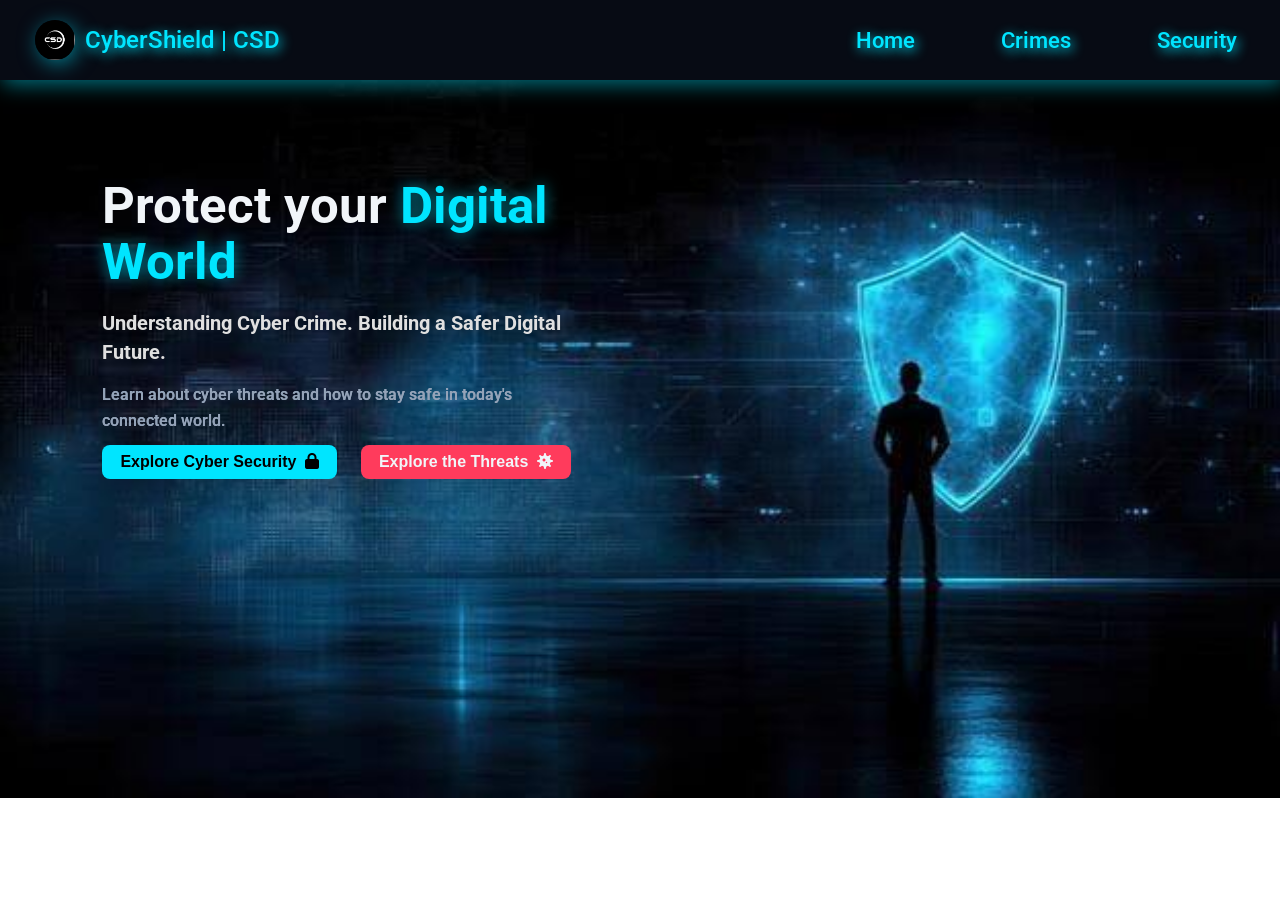
<file: index.html>
<!DOCTYPE html>
<html lang="en">
<head>
    <meta charset="UTF-8">
    <meta name="viewport" content="width=device-width, initial-scale=1.0">
    <title>CyberShield | CSD</title>
    <link rel="stylesheet" href="style.css">
    <link rel="preconnect" href="https://fonts.googleapis.com">
    <link rel="preconnect" href="https://fonts.gstatic.com" crossorigin>
    <link rel="stylesheet" href="https://cdnjs.cloudflare.com/ajax/libs/font-awesome/6.5.0/css/all.min.css">
    <link href="https://fonts.googleapis.com/css2?family=Roboto:ital,wght@0,100..900;1,100..900&display=swap"
        rel="stylesheet">
</head>
<style>
    html, body{
    width: 100%;
    height: 100%;
    overflow: hidden;
}
</style>

<body>
    <!--Header-->
    <header>
        <div class="header">
            <div class="left-section">
                <a href="index.html"><img src="images/logo.PNG" class="logo">
                    <span class="logo-name"> CyberShield | CSD </span></a>
            </div>
            <div class="right-section">
                <a href="home.html">Home</a>
                <a href="cybercrimes.html">Crimes</a>
                <a href="cybersecurity.html">Security</a>
            </div>
        </div>
    </header>

    <!--Hero Section-->
    <section class="hero-container-box">
        <img src="images/hero-img.jfif" class="hero-img">
        <div class="hero-msg">
            <h1>Protect your <span>Digital World</span></h1>
            <h3>Understanding Cyber Crime. Building a Safer Digital Future.</h3>
            <p>Learn about cyber threats and how to stay safe in today's connected world.</p>

            <a href="cybersecurity.html"><button class="hero-button-security">Explore Cyber Security
                    <i class="fa-solid fa-lock"></i>
                </button></a>

            <a href="cybercrimes.html"><button class="hero-button-threats">Explore the Threats
                    <i class="fa-solid fa-virus"></i>
                </button>
            </a>

        </div>
    </section>

</body>

</html>
</file>
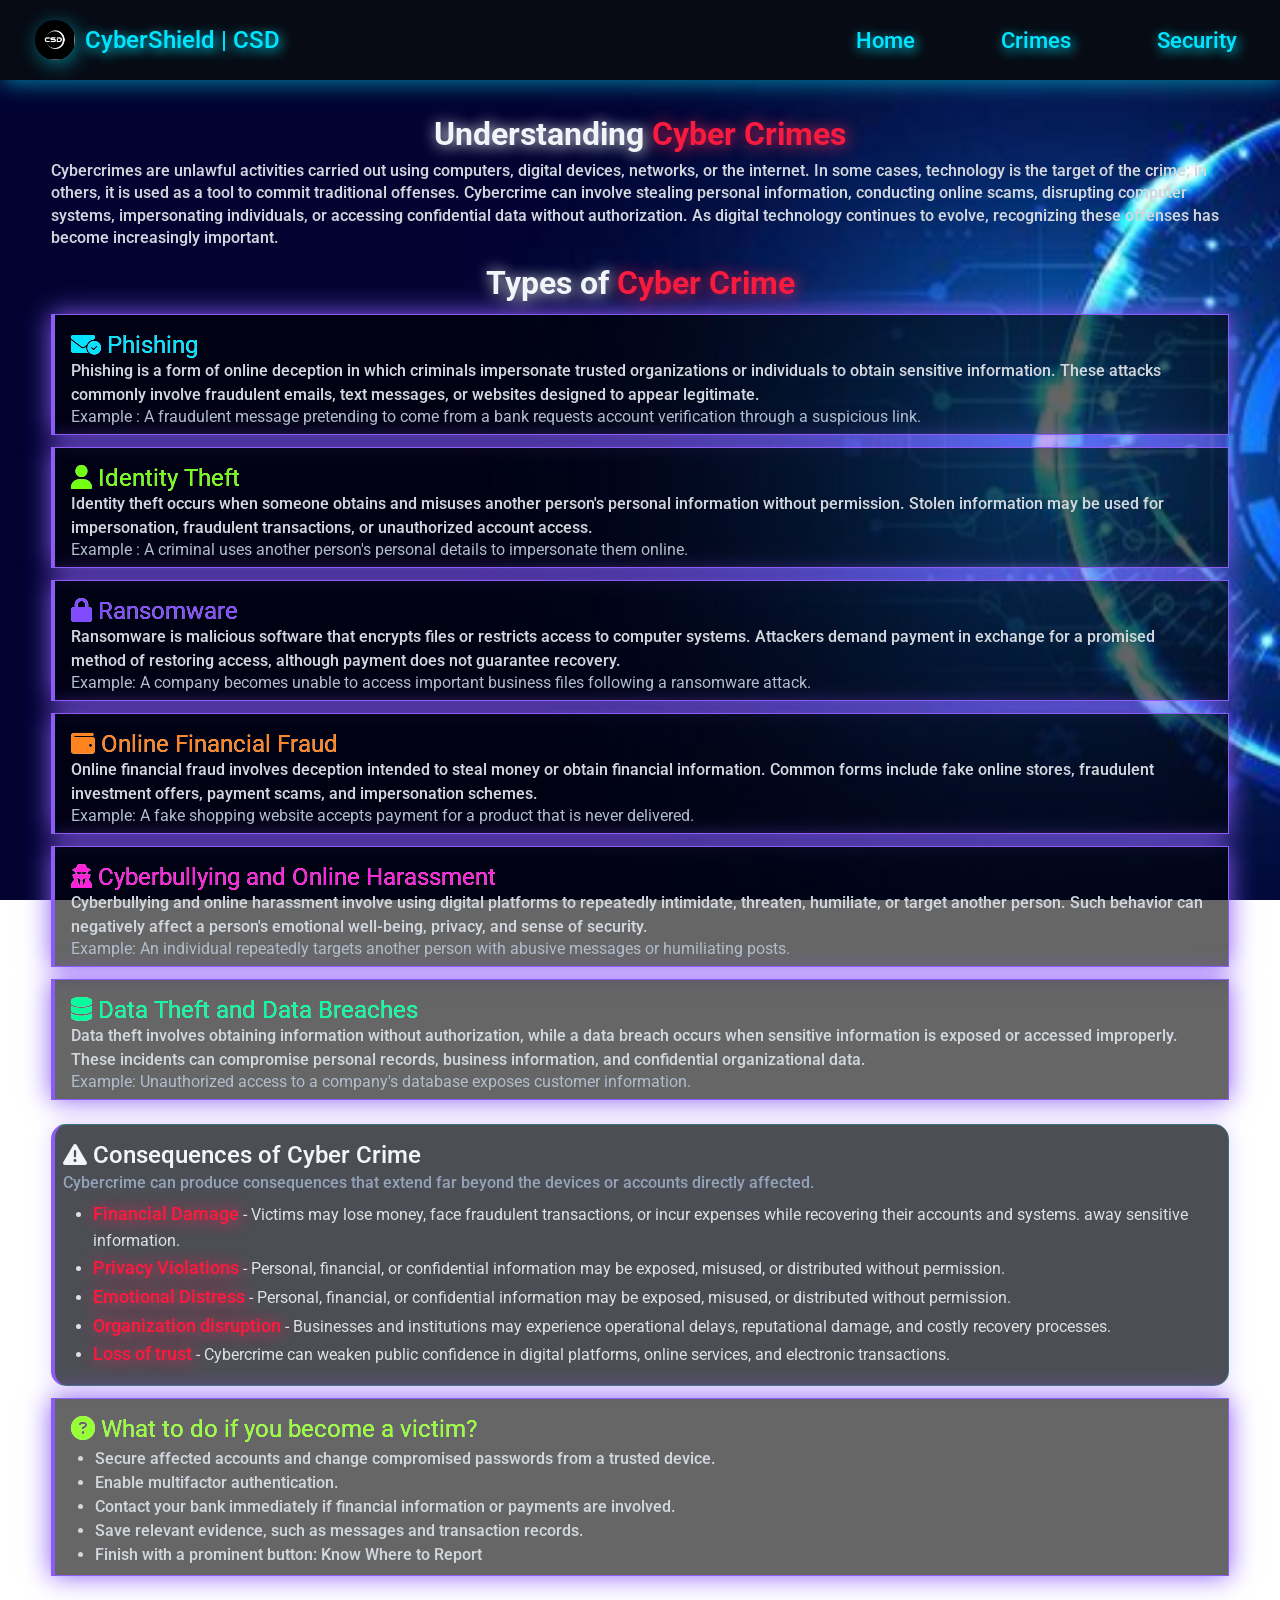
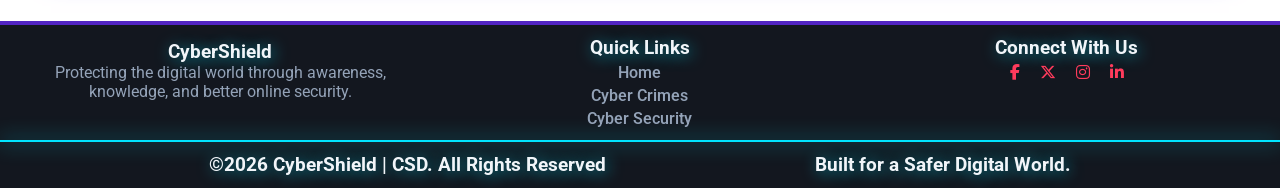
<file: cybercrimes.html>
<!DOCTYPE html>
<html lang="en">

<head>
    <meta charset="UTF-8">
    <meta name="viewport" content="width=device-width, initial-scale=1.0">
    <title>CSD | Cyber Crimes</title>
    <link rel="stylesheet" href="style.css">
    <link rel="preconnect" href="https://fonts.googleapis.com">
    <link rel="preconnect" href="https://fonts.gstatic.com" crossorigin>
    <link rel="stylesheet" href="https://cdnjs.cloudflare.com/ajax/libs/font-awesome/6.5.0/css/all.min.css">
    <link href="https://fonts.googleapis.com/css2?family=Roboto:ital,wght@0,100..900;1,100..900&display=swap"
        rel="stylesheet">
</head>

<body class="body-crimes-security">
    <!--Header-->
    <header>
        <div class="header">
            <div class="left-section">
                <a href="index.html"><img src="images/logo.PNG" class="logo">
                    <span class="logo-name"> CyberShield | CSD </span></a>
            </div>
            <div class="right-section">
                <a href="home.html">Home</a>
                <a href="cybercrimes.html">Crimes</a>
                <a href="cybersecurity.html">Security</a>
            </div>
        </div>
    </header>

    <!--Background-->
    <section class="hero-container">
    </section>

    <!--Main Area-->
    <main class="main-section-crimes">
        <h1 class="h1-crimes"><span>Understanding</span> Cyber Crimes</h1>
        <p class="definition-cc">
            Cybercrimes are unlawful activities carried out using computers, digital devices, networks, or the internet.
            In some cases, technology is the target of the crime; in others, it is used as a tool to commit traditional
            offenses.
            Cybercrime can involve stealing personal information, conducting online scams, disrupting computer systems,
            impersonating individuals, or accessing confidential data without authorization. As digital technology
            continues to evolve, recognizing these offenses has become increasingly important.</p>

        <h1 class="h1-crimes" style="margin-top: 14px;">
            <span>Types of</span> Cyber Crime
        </h1>
        <div class="cybercrime-container">
            <div class="cybercrime-box">
                <h2 style="color: #00E5FF;"><i class="fa-solid fa-envelope-circle-check"></i> Phishing</h2>
                <p>Phishing is a form of online deception in which criminals impersonate trusted organizations or
                    individuals to obtain sensitive information. These attacks commonly involve fraudulent emails, text
                    messages, or websites designed to appear legitimate.</p>
                <span>Example : A fraudulent message pretending to come from a bank requests account verification
                    through a suspicious link.</span>
            </div>

            <div class="cybercrime-box">
                <h2 style="color: #72FF13;"><i class="fa-solid fa-user"></i> Identity Theft</h2>
                <p>Identity theft occurs when someone obtains and misuses another person's personal information without
                    permission. Stolen information may be used for impersonation, fraudulent transactions, or
                    unauthorized account access.</p>
                <span>Example : A criminal uses another person's personal details to impersonate them online.</span>
            </div>

            <div class="cybercrime-box">
                <h2 style="color: #814bff;"><i class="fa-solid fa-lock"></i> Ransomware</h2>
                <p>Ransomware is malicious software that encrypts files or restricts access to computer systems.
                    Attackers demand payment in exchange for a promised method of restoring access, although payment
                    does not guarantee recovery.</p>
                <span>Example: A company becomes unable to access important business files following a ransomware
                    attack.</span>
            </div>

            <div class="cybercrime-box">
                <h2 style="color: #ff8420;"><i class="fa-solid fa-wallet"></i> Online Financial Fraud</h2>
                <p>Online financial fraud involves deception intended to steal money or obtain financial information.
                    Common forms include fake online stores, fraudulent investment offers, payment scams, and
                    impersonation schemes.</p>
                <span>Example: A fake shopping website accepts payment for a product that is never delivered.</span>
            </div>

            <div class="cybercrime-box">
                <h2 style="color: #ff20da;"><i class="fa-solid fa-user-secret"></i> Cyberbullying and Online Harassment
                </h2>
                <p>Cyberbullying and online harassment involve using digital platforms to repeatedly intimidate,
                    threaten, humiliate, or target another person. Such behavior can negatively affect a person's
                    emotional well-being, privacy, and sense of security.</p>
                <span>Example: An individual repeatedly targets another person with abusive messages or humiliating
                    posts.</span>
            </div>

            <div class="cybercrime-box">
                <h2 style="color: #07fc9e;"><i class="fa-solid fa-database"></i> Data Theft and Data Breaches</h2>
                <p>Data theft involves obtaining information without authorization, while a data breach occurs when
                    sensitive information is exposed or accessed improperly. These incidents can compromise personal
                    records, business information, and confidential organizational data.</p>
                <span>Example: Unauthorized access to a company's database exposes customer information.</span>
            </div>
        </div>

        <div class="cyber-threats" style="width: 100%; padding: 1rem 0.5rem;">
            <h2 style="color: #F1F5F9; font-weight: 550;margin-bottom: 4px;"><i class="fa-solid fa-triangle-exclamation"></i> Consequences of Cyber Crime</h2>
            <p>Cybercrime can produce consequences that extend far beyond the devices or accounts directly affected.
            </p>
            <ul class="cyber-examples">
                <li><strong>Financial Damage</strong> - Victims may lose money, face fraudulent transactions, or incur expenses while recovering their accounts and systems.
                    away sensitive information.</li>
                <li><strong>Privacy Violations</strong> - Personal, financial, or confidential information may be exposed, misused, or distributed without permission.</li>
                <li><strong>Emotional Distress</strong> - Personal, financial, or confidential information may be exposed, misused, or distributed without permission.
                </li>
                <li><strong>Organization disruption</strong> - Businesses and institutions may experience operational delays, reputational damage, and costly recovery processes.</li>
                <li><strong>Loss of trust</strong> - Cybercrime can weaken public confidence in digital platforms, online services, and electronic transactions.</li>
            </ul>

        </div>

        <div class="cybercrime-box">
                <h2 style="color: #97ff35;"><i class="fa-solid fa-circle-question"></i> What to do if you become a victim?
                </h2>
                <ul>
                    <li>Secure affected accounts and change compromised passwords from a trusted device.</li>
                    <li>Enable multifactor authentication.</li>
                    <li>Contact your bank immediately if financial information or payments are involved.</li>
                    <li>Save relevant evidence, such as messages and transaction records.</li>
                    <li>Finish with a prominent button: Know Where to Report</li>
                </ul>
            </div>
    </main>
    <!--FOOTER-->
    <footer class="footer">
        <div class="footer-top">
            <div class="csd-footer">
                <h3>CyberShield</h3>
                <p>Protecting the digital world through awareness, knowledge, and better online security. </p>
            </div>

            <div class="quicklinks">
                <h3>Quick Links</h3>
                <a href="home.html">Home</a>
                <a href="cybercrimes.html">Cyber Crimes</a>
                <a href="cybersecurity.html">Cyber Security</a>
            </div>

            <div class="connection">
                <h3 class="connect-text">Connect With Us</h3>
                <div class="social-icons">
                    <a href="https://www.facebook.com" target="_blank"><i class="fa-brands fa-facebook-f"></i></a>
                    <a href="https://www.twitter.com" target="_blank"><i class="fa-brands fa-x-twitter"></i></a>
                    <a href="https://www.instagram.com" target="_blank"><i class="fa-brands fa-instagram"></i></a>
                    <a href="https://www.linkedin.com" target="_blank"><i class="fa-brands fa-linkedin-in"></i></a>
                </div>
            </div>
        </div>
        <hr>
        <div class="footer-bottom">
            <h3>&copy;2026 CyberShield | CSD. All Rights Reserved</h3>
            <h3>Built for a Safer Digital World.</h3>
        </div>
    </footer>

</body>

</html>
</file>
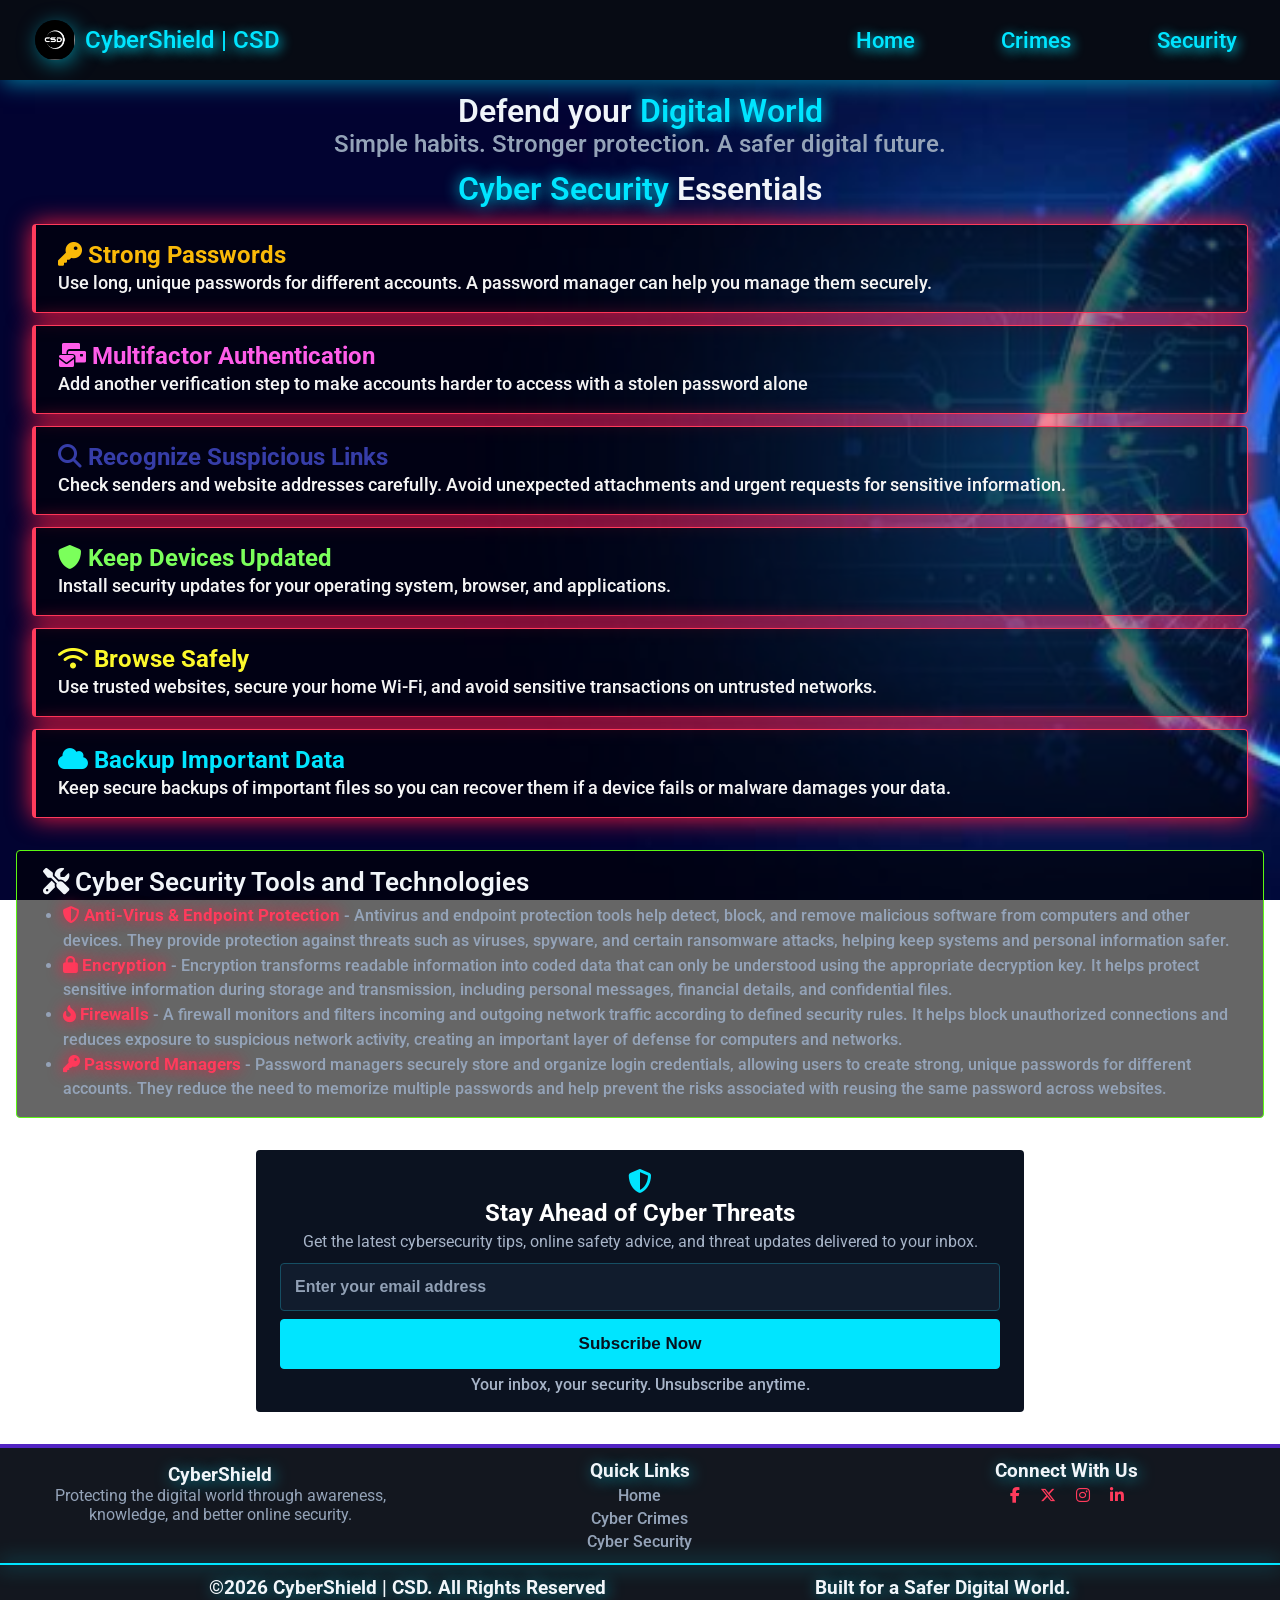
<file: cybersecurity.html>
<!DOCTYPE html>
<html lang="en">

<head>
    <meta charset="UTF-8">
    <meta name="viewport" content="width=device-width, initial-scale=1.0">
    <title>CSD | Cyber Security</title>
    <link rel="stylesheet" href="style.css">
    <link rel="preconnect" href="https://fonts.googleapis.com">
    <link rel="preconnect" href="https://fonts.gstatic.com" crossorigin>
    <link rel="stylesheet" href="https://cdnjs.cloudflare.com/ajax/libs/font-awesome/6.5.0/css/all.min.css">
    <link href="https://fonts.googleapis.com/css2?family=Roboto:ital,wght@0,100..900;1,100..900&display=swap"
        rel="stylesheet">
</head>

<body class="body-crimes-security">
    <!--Header-->
    <header>
        <div class="header">
            <div class="left-section">
                <a href="index.html"><img src="images/logo.PNG" class="logo">
                    <span class="logo-name"> CyberShield | CSD </span></a>
            </div>
            <div class="right-section">
                <a href="home.html">Home</a>
                <a href="cybercrimes.html">Crimes</a>
                <a href="cybersecurity.html">Security</a>
            </div>
        </div>
    </header>

    <!--Background-->
    <main>
        <div class="cybersecurity">
            <h1>Defend your <span>Digital World</span></h1>
            <p>Simple habits. Stronger protection. A safer digital future.</p>

            <h1 style="margin-top: 12px;"><span>Cyber Security</span> Essentials</h1>
        </div>

        <div class="cybersecurity-essentials">
            <div class="cybersecurity-box">
                <h2 style="color: #fab908;"><i class="fa-solid fa-key"></i> Strong Passwords</h2>
                <p>Use long, unique passwords for different accounts. A password manager can help you manage them
                    securely.</p>
            </div>

            <div class="cybersecurity-box">
                <h2 style="color: #ff5de9;"><i style="margin-right: 4px;"
                        class="fa-solid fa-envelopes-bulk"></i>Multifactor Authentication</h2>
                <p>Add another verification step to make accounts harder to access with a stolen password alone</p>
            </div>

            <div class="cybersecurity-box">
                <h2 style="color: #363da8;"><i class="fa-solid fa-magnifying-glass"></i> Recognize Suspicious Links</h2>
                <p>Check senders and website addresses carefully. Avoid unexpected attachments and urgent requests for
                    sensitive information.</p>
            </div>

            <div class="cybersecurity-box">
                <h2 style="color: #7bff5b;"><i class="fa-solid fa-shield"></i> Keep Devices Updated</h2>
                <p>Install security updates for your operating system, browser, and applications.</p>
            </div>

            <div class="cybersecurity-box">
                <h2 style="color: #fcf82b;"><i class="fa-solid fa-wifi"></i> Browse Safely</h2>
                <p>Use trusted websites, secure your home Wi-Fi, and avoid sensitive transactions on untrusted networks.
                </p>
            </div>

            <div class="cybersecurity-box">
                <h2 style="color: #00E5FF;"><i class="fa-solid fa-cloud"></i> Backup Important Data</h2>
                <p>Keep secure backups of important files so you can recover them if a device fails or malware damages
                    your data.</p>
            </div>
        </div>

        <div class="cs-tools-technologies">
            <h2>
                <i class="fa-solid fa-screwdriver-wrench"></i>
                Cyber Security Tools and Technologies</h2>
                <ul class="cs-tools">
                    <li><strong>
                        <i class="fa-solid fa-shield-halved"></i>
                        Anti-Virus & Endpoint Protection
                    </strong> - Antivirus and endpoint protection tools help detect, block, and remove malicious software from computers and other devices. They provide protection against threats such as viruses, spyware, and certain ransomware attacks, helping keep systems and personal information safer.</li>
                    <li><strong>
                        <i class="fa-solid fa-lock"></i>
                        Encryption
                    </strong> - Encryption transforms readable information into coded data that can only be understood using the appropriate decryption key. It helps protect sensitive information during storage and transmission, including personal messages, financial details, and confidential files.</li>
                    <li><strong>
                        <i class="fa-solid fa-fire-flame-curved"></i>
                        Firewalls
                    </strong> - A firewall monitors and filters incoming and outgoing network traffic according to defined security rules. It helps block unauthorized connections and reduces exposure to suspicious network activity, creating an important layer of defense for computers and networks.</li>
                    <li><strong>
                        <i class="fa-solid fa-key"></i>
                        Password Managers
                    </strong> - Password managers securely store and organize login credentials, allowing users to create strong, unique passwords for different accounts. They reduce the need to memorize multiple passwords and help prevent the risks associated with reusing the same password across websites.</li>
                </ul>
        </div>

        <div class="subscription-container">
            <div class="subscribe-card">
                <i class="fa-solid fa-shield-halved"></i>
                <h2>
                    Stay Ahead of Cyber Threats
                </h2>
                <p>Get the latest cybersecurity tips, online safety advice, and threat updates delivered to your inbox.</p>
                <input type="email" placeholder="Enter your email address" required>
                <button class="subscribe">
                    Subscribe Now</button>
                    <p class="footer-subscribe">Your inbox, your security. Unsubscribe anytime.</p>
            </div>
        </div>
    </main>

    <!--FOOTER-->
    <footer class="footer">
        <div class="footer-top">
            <div class="csd-footer">
                <h3>CyberShield</h3>
                <p>Protecting the digital world through awareness, knowledge, and better online security. </p>
            </div>

            <div class="quicklinks">
                <h3>Quick Links</h3>
                <a href="home.html">Home</a>
                <a href="cybercrimes.html">Cyber Crimes</a>
                <a href="cybersecurity.html">Cyber Security</a>
            </div>

            <div class="connection">
                <h3 class="connect-text">Connect With Us</h3>
                <div class="social-icons">
                    <a href="https://www.facebook.com" target="_blank"><i class="fa-brands fa-facebook-f"></i></a>
                    <a href="https://www.twitter.com" target="_blank"><i class="fa-brands fa-x-twitter"></i></a>
                    <a href="https://www.instagram.com" target="_blank"><i class="fa-brands fa-instagram"></i></a>
                    <a href="https://www.linkedin.com" target="_blank"><i class="fa-brands fa-linkedin-in"></i></a>
                </div>
            </div>
        </div>
        <hr>
        <div class="footer-bottom">
            <h3>&copy;2026 CyberShield | CSD. All Rights Reserved</h3>
            <h3>Built for a Safer Digital World.</h3>
        </div>
    </footer>

</body>

</html>
</file>
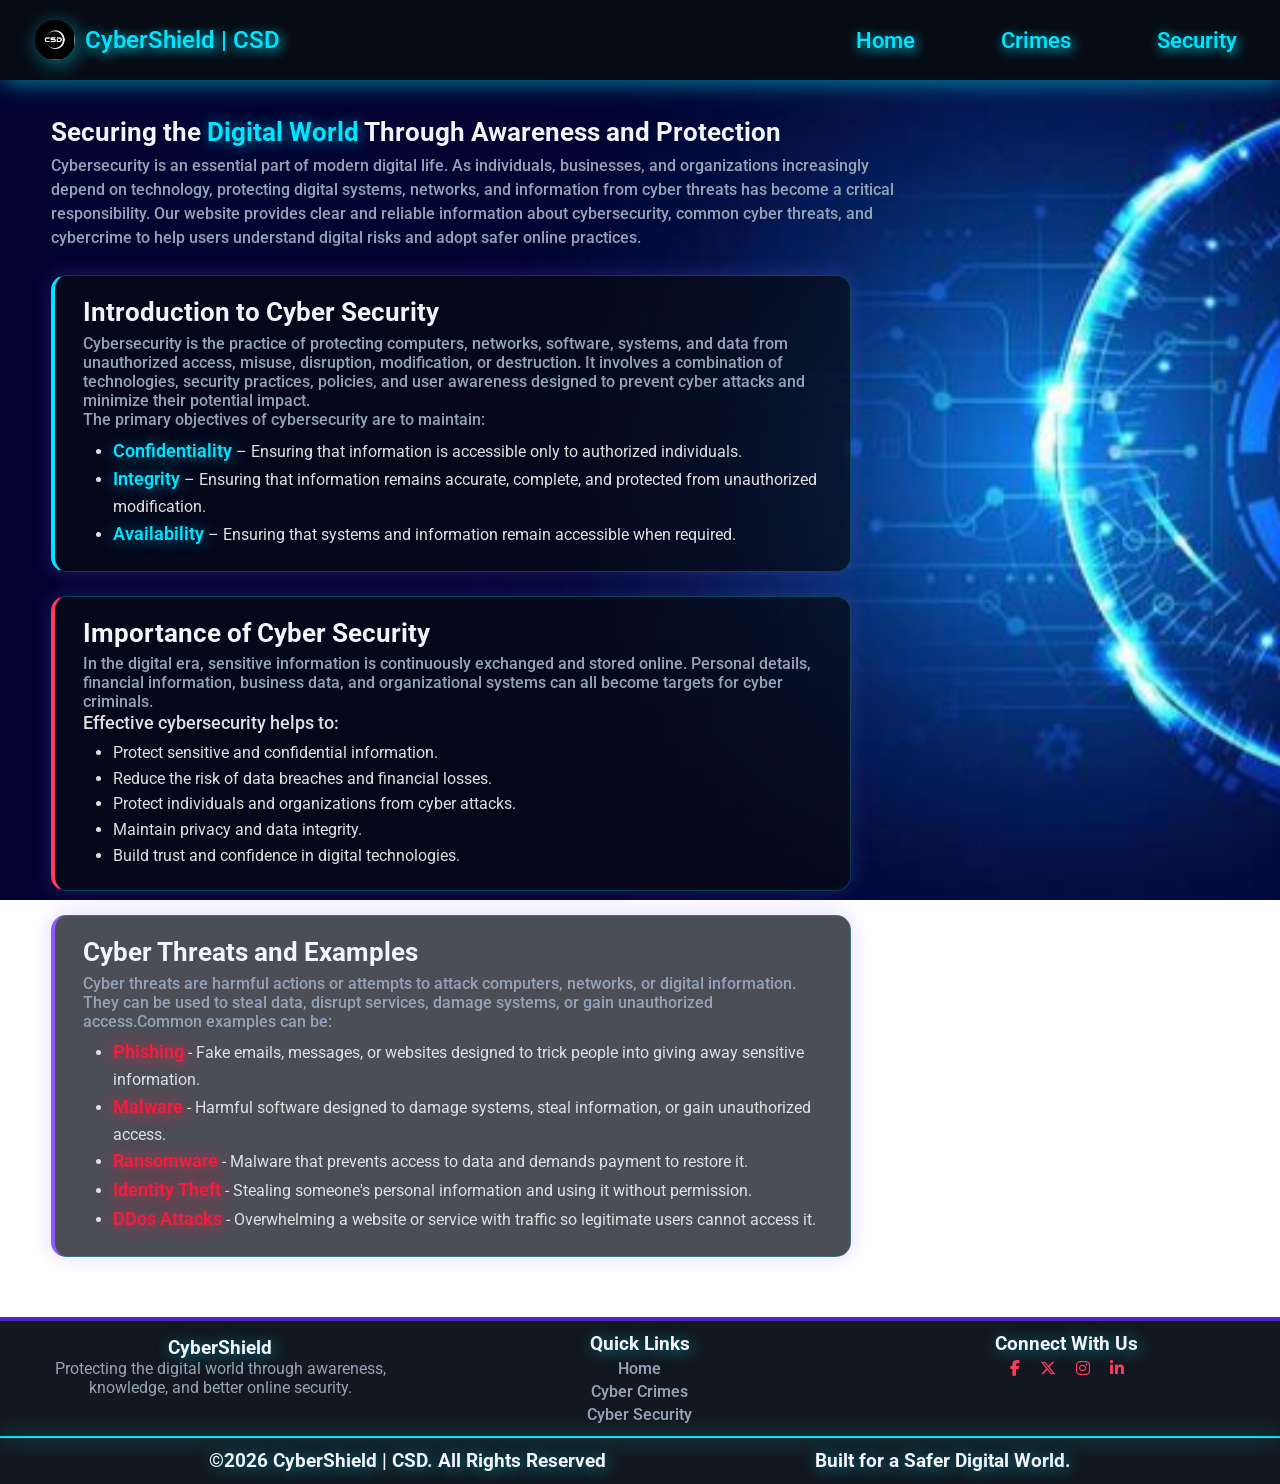
<file: home.html>
<!DOCTYPE html>
<html lang="en">

<head>
    <meta charset="UTF-8">
    <meta name="viewport" content="width=device-width, initial-scale=1.0">
    <title>CSD | Home Page</title>
    <link rel="stylesheet" href="style.css">
    <link rel="preconnect" href="https://fonts.googleapis.com">
    <link rel="preconnect" href="https://fonts.gstatic.com" crossorigin>
    <link rel="stylesheet" href="https://cdnjs.cloudflare.com/ajax/libs/font-awesome/6.5.0/css/all.min.css">
    <link href="https://fonts.googleapis.com/css2?family=Roboto:ital,wght@0,100..900;1,100..900&display=swap"
        rel="stylesheet">
</head>
<style>
.hero-container {
    width: 100%;
    min-height: calc(100vh - 80px);
    position: relative;
    background:url("images/bg1.PNG");
    background-size: cover;
    background-position: center;
    background-attachment: fixed;
    z-index: -1;
}
</style>
<body>
    <!--Header-->
    <header>
        <div class="header">
            <div class="left-section">
                <a href="index.html"><img src="images/logo.PNG" class="logo">
                    <span class="logo-name"> CyberShield | CSD </span></a>
            </div>
            <div class="right-section">
                <a href="home.html">Home</a>
                <a href="cybercrimes.html">Crimes</a>
                <a href="cybersecurity.html">Security</a>
            </div>
        </div>
    </header>

    <!--Background + Content Section for home page-->
    <section class="hero-container">
        <div class="content-home">
            <h1>Securing the <span>Digital World</span> Through Awareness and Protection</h1>
            <p class="definition-cs">
                Cybersecurity is an essential part of modern digital life. As individuals, businesses, and organizations
                increasingly depend on technology, protecting digital systems, networks, and information from cyber
                threats has become a critical responsibility.
                Our website provides clear and reliable information about cybersecurity, common cyber threats, and
                cybercrime to help users understand digital risks and adopt safer online practices.

            </p>

            <!--Introduction To Cyber Security-->
            <div class="intro-cs">
                <h1>Introduction to Cyber Security</h1>
                <p>
                    Cybersecurity is the practice of protecting computers, networks, software, systems, and data from unauthorized access, misuse, disruption, modification, or destruction. It involves a combination of technologies, security practices, policies, and user awareness designed to prevent cyber attacks and minimize their potential impact.
                </p>
                <p>
                    The primary objectives of cybersecurity are to maintain:
                    </p>
                    <ul class="cia">
                        <li><span>Confidentiality</span> –
                        Ensuring that information is accessible only to authorized individuals.
                        </li>
                        <li><span>Integrity</span> –
                        Ensuring that information remains accurate, complete, and protected from unauthorized modification.
                        </li>
                        <li><span>Availability</span> –
                        Ensuring that systems and information remain accessible when required.
                        </li>
                    </ul>
            </div>

            <!--Importance of cyber Security-->
            <div class="importance-cs">
                <h1>Importance of Cyber Security</h1>
                <p>
                    In the digital era, sensitive information is continuously exchanged and stored online. Personal details, financial information, business data, and organizational systems can all become targets for cyber criminals.
                </p>
                <p style="color: #e0e0e0; font-size: 18px;">
                    Effective cybersecurity helps to:
                    </p>
                    <ul class="imp-cs-points">
                        <li>Protect sensitive and confidential information.</li>
                        <li>Reduce the risk of data breaches and financial losses.</li>
                        <li>Protect individuals and organizations from cyber attacks.</li>
                        <li>Maintain privacy and data integrity.</li>
                        <li>Build trust and confidence in digital technologies.</li>
                    </ul>
            </div>

            <!--Cyber Threats with some examples-->
            <div class="cyber-threats">
                <h1>Cyber Threats and Examples</h1>
                <p>Cyber threats are harmful actions or attempts to attack computers, networks, or digital information. They can be used to steal data, disrupt services, damage systems, or gain unauthorized access.Common examples can be:</p>
                <ul class="cyber-examples">
                    <li><strong>Phishing</strong> - Fake emails, messages, or websites designed to trick people into giving away sensitive information.</li>
                    <li><strong>Malware</strong> - Harmful software designed to damage systems, steal information, or gain unauthorized access.</li>
                    <li><strong>Ransomware</strong> - Malware that prevents access to data and demands payment to restore it.</li>
                    <li><strong>Identity Theft</strong> - Stealing someone's personal information and using it without permission.</li>
                    <li><strong>DDos Attacks</strong> - Overwhelming a website or service with traffic so legitimate users cannot access it.</li>
                </ul>

            </div>
        </div>
    </section>

<!--FOOTER-->
<footer class="footer">
    <div class="footer-top">
        <div class="csd-footer">
            <h3>CyberShield</h3>
            <p>Protecting the digital world through awareness, knowledge, and better online security. </p>
        </div>

        <div class="quicklinks">
            <h3>Quick Links</h3>
            <a href="home.html">Home</a>
            <a href="cybercrimes.html">Cyber Crimes</a>
            <a href="cybersecurity.html">Cyber Security</a>
        </div>

        <div class="connection">
            <h3 class="connect-text">Connect With Us</h3>
            <div class="social-icons">
                <a href="https://www.facebook.com" target="_blank"><i class="fa-brands fa-facebook-f"></i></a>
                <a href="https://www.twitter.com" target="_blank"><i class="fa-brands fa-x-twitter"></i></a>
                <a href="https://www.instagram.com" target="_blank"><i class="fa-brands fa-instagram"></i></a>
                <a href="https://www.linkedin.com" target="_blank"><i class="fa-brands fa-linkedin-in"></i></a>
    </div>
        </div>
    </div>
<hr>
    <div class="footer-bottom">
        <h3>&copy;2026 CyberShield | CSD. All Rights Reserved</h3>
        <h3>Built for a Safer Digital World.</h3>
    </div>
</footer>

</body>

</html>
</file>
<file: style.css>
/*General CSS*/
*{
    padding: 0;
    margin: 0;
    box-sizing: border-box;
}


body{
    font-family: Roboto , Arial;
}

/*Header Starts*/
.header{
    display: flex;
    justify-content: space-between;
    align-items: center;
    height: 80px;
    box-shadow: 3px 4px 20px rgba(0, 229, 255, 0.5);
    position: relative;
    color: white;
    z-index: 10;
    background-color: #070B14;
}


.left-section{
    flex: 1.5;
    margin-left: 35px;
    display: flex;
    align-items: center;
}

.left-section a{
	display: flex;
	align-items: center;
}

.logo{
    height: 40px;
    width: 40px;
    border-radius: 50%;
    object-fit: cover;
    box-shadow: 3px 4px 20px rgba(0, 229, 255, 0.5);
}


.logo-name{
    font-size: 24px;
    color: black;
    font-weight: 550;
    margin: 0px 10px;
    color: #00E5FF;
    text-shadow: 2px 3px 12px #00E5FF;
}


.right-section{
    flex: 0.9;
    display: flex;
    align-items: center;
    justify-content: space-around;
}


.right-section a{
    text-decoration: none;
    color: black;
    font-size: 22px;
    font-weight: 550;
    transition: 0.25s;
    color: #00E5FF;
    text-shadow: 2px 3px 12px #00E5FF;
}


.right-section a:hover{
    color:#8B5CF6;
    transform: translateY(-1px);
}

a{
	text-decoration: none;
}

.hero-container-box{
    width: 100%;
    min-height: calc(100vh - 80px);
    overflow: hidden;
    position: relative;
}

/*Footer*/
.footer{
    background-color: rgba(7, 11, 20, 0.95);
    padding: 12px 0px;
    text-decoration: none;
    border-top: 4px solid rgba(102, 41, 245, 0.767);
}

.footer-top{
    display: grid;
    grid-template-columns: 1fr 1fr 1fr;
}

.csd-footer p{
    color: #94A3B8;
}

.csd-footer{
    margin: 4px 0px 12px 14px;
    text-align: center;
}

.quicklinks{
    text-align: center;
}

.quicklinks a{
    font-weight: 550;
    color: #94A3B8;
    margin-top: 4px;
    transition: 0.4s;
    display: grid;
}

.quicklinks a:hover{
    transform: translateY(-3px);
    color: #b1bdce;
}

.footer h3{
    color: #F1F5F9;
    text-shadow: 2px 2px 15px rgba(0, 229, 255, 0.6);
}

.connect-text{
    text-align: center;
    margin-bottom: 4px;
}

.social-icons{
    display: flex;
    gap: 20px;
    justify-content: center;
}

.social-icons i{
    color: #FF3B5C;
    transition: 0.4s;
}

.social-icons i:hover{
    opacity: 0.6;
    transform: translateY(-3px);
}

hr{
    border: none;
    height: 2px;
    width: 100%;
    margin-top: 12px;
    margin-bottom: 12px;
    background-color: #00E5FF;
    box-shadow: 0px 0px 20px #00E5FF;
}

.footer-bottom{
    display: flex;
    justify-content: space-evenly;
    align-items: center;
}

/*Hero Section or Landing Page*/

.body-crimes-security{
    background:url("images/bg1.PNG");
    background-size: cover;
    background-position: center;
    background-attachment: fixed;
}


.hero-img {
    width: 100%;
    height: 100%;
    object-fit: cover;
    object-position: center;
}


.hero-msg {
    top: 12%;
    left: 8%;
    position: absolute;
    z-index: 5;
    width: 500px;
}


.hero-msg h1 {
    font-size: 51px;
    color: #F1F5F9;
    line-height: 1.1;
}


.hero-msg h1 span {
    color: #00E5FF;
    text-shadow: 0 0 15px rgba(0, 229, 255, 0.6);
}


.hero-msg h3 {
    color: #e0e0e0;
    margin-top: 18px;
    font-size: 19.5px;
    line-height: 1.5;
}


.hero-msg p {
    color: #94A3B8;
    margin-top: 15px;
    font-size: 16px;
    line-height: 1.6;
    font-weight: 550;
    text-shadow: 0px 0px #94A3B8;
    width: 450px;
}


.hero-msg i{
    margin-left: 4px;
}


.hero-button-security{
    margin: 12px 20px 0px 0px;
    padding: 8px 18px;
    border-radius: 8px;
    border: transparent;
    font-size: 1em;
    cursor: pointer;
    background-color: #00E5FF;
    color: #000;
    transition: 0.35s;
    font-weight: 550;
}


.hero-button-security:hover{
    transform: scale(1.05);
    background-color: #8B5CF6;
    color: #F1F5F9;
    box-shadow: 3px 4px 20px rgba(0, 229, 255, 0.5);
}


.hero-button-threats{
    margin: 12px 20px 0px 0px;
    padding: 8px 18px;
    border-radius: 8px;
    border: transparent;
    font-size: 1em;
    cursor: pointer;
    background-color: #FF3B5C;
    color: #F1F5F9;
    transition: 0.35s;
    font-weight: 550;
}


.hero-button-threats:hover{
    transform: scale(1.05);
    background-color: #fc2d50;
    text-shadow: 0px 0.1px #F1F5F9;
    box-shadow: 3px 4px 20px rgba(0, 229, 255, 0.5);
}



/*CONTENT PAGE*/

.content-home{
	width: 910px;
    margin-left: 4%;
    padding-top: 3%;
    padding-bottom: 60px;
    position: relative;
    z-index: 5;
}

.content-home h1{
	font-size: 26px;
	color: #F1F5F9;
	line-height: 1.1;
}

.content-home span{
    color: #00E5FF;
    text-shadow: 1px 1px 15px rgba(0, 229, 255, 0.6);
}

.definition-cs{
    margin: 7px 0px;
    width: 850px;
    color: #94A3B8;
    line-height: 1.5;
    font-weight: 500;
}

.intro-cs{
    display: inline-block;
}

.intro-cs, .importance-cs, .cyber-threats{
    width: 800px;
    padding: 22px 28px;
    border: 1px solid rgba(0,229,225,0.25);
    border-radius: 15px;
    background: rgba(7, 11, 20, 0.72);
    line-height: 1.2;
    margin-top: 8px;
    box-shadow: 0 0 20px rgba(139, 92, 246, 0.25);
    margin-top: 18px;
    transition: 0.4s;
}

.intro-cs{
    border-left: 4px solid #00E5FF;
}

.importance-cs{
    border-left: 4px solid #FF3B5C;
}

.intro-cs:hover, .importance-cs:hover,.cyber-threats:hover{
    transform: translateY(-6px);
    border-color: #00E5FF;
     box-shadow: 0 0 30px rgba(0, 229, 255, 0.25);
}

.importance-cs:hover{
    border-color: #FF3B5C;
}

.intro-cs h1, .importance-cs h1,.cyber-threats h1{
    margin-bottom: 7px;
}

.intro-cs p, .importance-cs p, .cyber-threats p{
    color: #94A3B8;
    font-weight: 500;
}

.cia, .imp-cs-points,.cyber-examples{
    margin-left: 30px;
    margin-top: 7px;
}

.cia span, .cyber-examples li strong{
    font-size: 18px;
    font-weight: 600;
}

.cia li,.imp-cs-points li, .cyber-examples li{
    color: #e0e0e0;
    line-height: 1.6;
}

.importance-cs{
    margin-top: 24px;
}

.cyber-examples li strong{
    color: #f81a3f;
    text-shadow: 1px 1px 15px rgba(243, 43, 86, 0.904);
}

.cyber-threats{
    border-left: 4px solid #8B5CF6;
    margin-top: 24px;
}

.cyber-threats:hover{
    border-color:#8B5CF6;
}

/*Content page section ends ^*/
.main-section-crimes{
    padding-top: 35px;
    margin: 0 auto;
    padding-left: 4%;
    padding-right: 4%;
    padding-bottom: 45px;
    position: relative;
    max-width: 1400px;
}

.h1-crimes{
    text-align: center;
    color: #f81a3f;
    text-shadow: 1px 1px 15px rgba(243, 43, 86, 0.904);
}

.h1-crimes span{
    color: #F1F5F9;
    text-shadow: 1px 1px 15px rgba(255,255,255,0.99);
}

.definition-cc{
    color: #d1d6dd;
    margin-top: 7px;
    line-height: 1.4;
    font-weight: 550;
}

.cybercrime-box{
    border: 1px solid #8B5CF6;
    margin-top: 12px;
    border-left-width: 4px;
    box-shadow: 0px 0px 25px #8B5CF6;
    padding: 0.5rem 1rem;
    background-color: rgba(0, 0, 0, 0.6);
}

.cybercrime-box h2{
    text-shadow: 0px 0px #F1F5F9;
    font-weight: 400;
    margin-top: 8px;
}

.cybercrime-box p{
    line-height: 1.5;
    color: #d1d6dd;
    font-weight: 550;
}

.cybercrime-box span{
    color: #b1bdce;
}

.cybercrime-box ul{
    line-height: 1.5;
    color: #d1d6dd;
    font-weight: 550;
    margin-left: 24px;
    margin-top: 4px;
}

/*Cybersecurity*/
.cybersecurity{
    text-align: center;
    margin-top: 12px;
}

.cybersecurity h1{
    color: #F1F5F9;
    font-weight: 600;
    font-size: 2rem;
}

.cybersecurity h1 span{
    color: #00E5FF;
    text-shadow: 0px 0px 15px #00E5FF;
    margin-bottom: 12px;
}

.cybersecurity p{
    color: #94A3B8;
    font-weight: 550;
    font-size: 24px;
}

.cybersecurity-essentials{
    margin: 1rem 2rem;
}

.cybersecurity-box p{
    font-size: 18px;
    line-height: 1.5;
    font-weight: 550;
    color: #f3f3f3;
    width: 1200px;
}

.cybersecurity-box{
    border: 1px solid #FF3B5C;
    padding: 1rem 22px;
    border-radius: 4px;
    border-left-width: 4px;
    box-shadow: 0px 0px 25px #f81a3f;
    background: rgba(0, 0, 0, 0.6);
    margin-bottom: 12px;
}

.cs-tools-technologies{
    margin: 2rem 1rem;
    padding: 1rem 26px;
    border-radius: 4px;
    border-left-width: 4px;
    border: 1px solid #5bf813;
    background-color: rgba(0, 0, 0, 0.6);
}

.cs-tools-technologies h2{
    color: #F1F5F9;
    font-weight: 600;
    font-size: 1.65rem;
    margin-bottom: 6px;
}

.cs-tools{
    margin-left: 20px;
    color: #94A3B8;
    font-size: 16px;
    font-weight: 550;
    line-height: 1.5;
}

.cs-tools li strong{
    color: #FF3B5C;
    text-shadow: 0 0 15px #f81a3f;
    font-size: 17px;
}

.subscription-container{
    display: flex;
    justify-content: center;
    align-items: center;
}

.subscribe-card{
    width: 60%;
    background-color: #0B1220;
    margin-bottom: 2rem;
    border-radius: 4px;
    text-align: center;
    padding: 14px 24px;
}

.subscribe-card i{
    font-size: 24px;
    color: #00E5FF;
    margin-top: 5px;
}

.subscribe-card h2{
    color: #FFFFFF;
    margin: 5px 0px;
}

.subscribe-card p{
    color: #A7B4C8;
}

.subscribe-card input{
    width: 100%;
    padding: 14px;
    border-radius: 4px;
    margin-top: 12px;
    background-color: #111C2D;
    border: 1.5px solid #164E63;
    color: #FFFFFF;
    font-size: 16px;
    font-weight: 550;
    transition: border-color 0.2s, box-shadow 0.2s;
}

.subscribe-card input::placeholder{
    font-weight: 550;
    color: #91A0B5;
    font-size: 16px;
}

.subscribe-card input:focus{
    outline: none;
    border: 1.5px solid #00E5FF;
    box-shadow: 0 0 8px rgba(0, 229, 255, 0.25);
    color: #FFFFFF;
}

.subscribe{
    width: 100%;
    padding: 14px;
    margin-top: 8px;
    font-size: 17px;
    color: #07111F;
    background-color: #00E5FF;
    font-weight: 550;
    border: 1px solid #00E5FF;
    border-radius: 4px;
    cursor: pointer;
    transition: 0.4s;
}

.subscribe:hover{
    opacity: 0.8;
}

.subscribe:active{
    opacity: 0.6;
}

.footer-subscribe{
    color: #728198;
    margin-top: 6px;
    font-weight: 500;
    margin-bottom: 4px;
}
</file>
